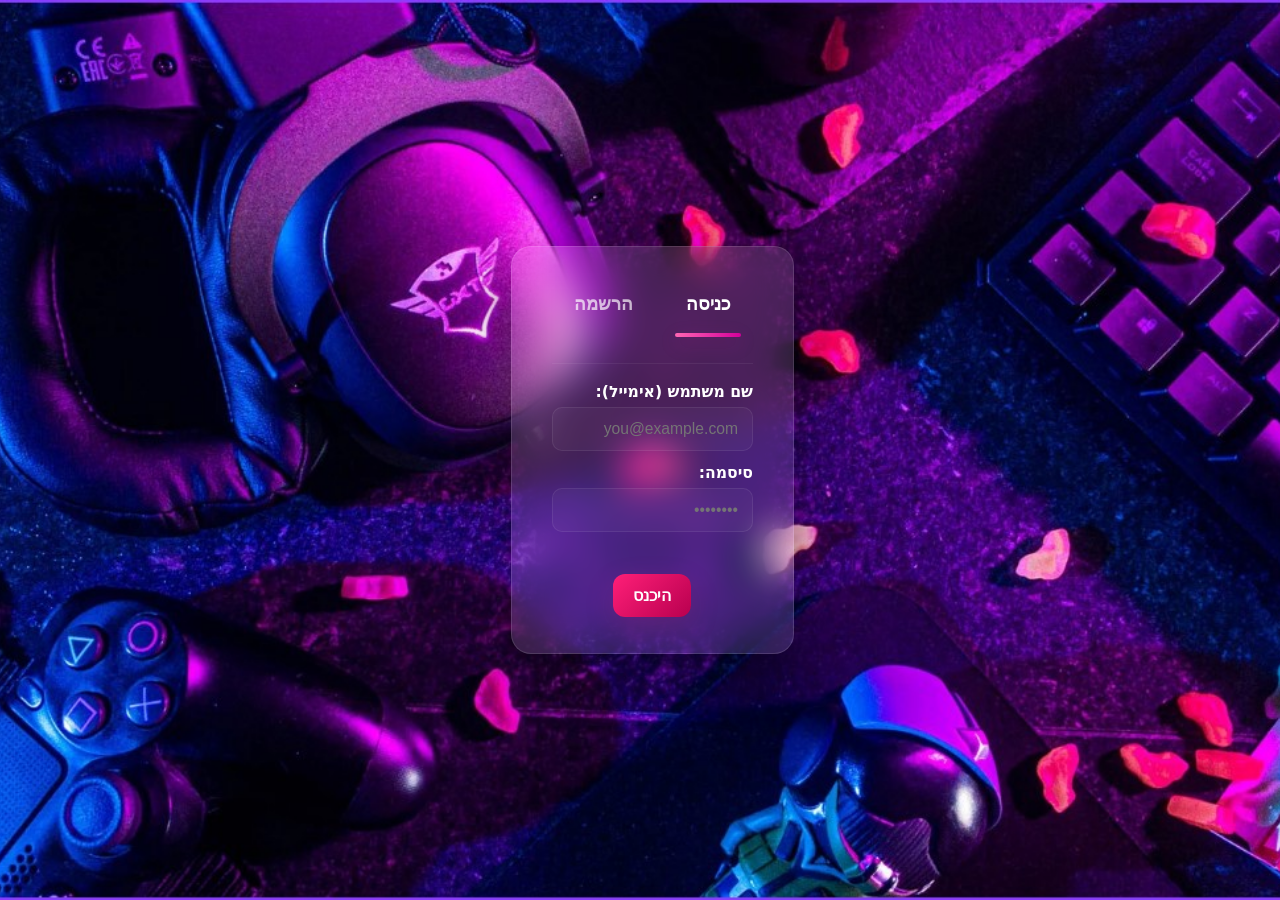
<file: pages/index.html>
<!DOCTYPE html>
<html lang="he" dir="rtl">
<head>
    <meta charset="UTF-8">
    <meta name="viewport" content="width=device-width, initial-scale=1.0">
    <title> כניסה/הרשמה</title>
    <link rel="stylesheet" href="../css/index.css">
    <script defer src="../javaScript/index.js"></script>
</head>
<body>

    <div id="container">
        <div id="buttons">
          <button id="login" class="active">כניסה</button>
          <button id="register">הרשמה</button> 
        </div><hr>
        <form id="formLogin" class="form-wrapper active" novalidate>
          <div class="form-field">
            <label for="loginUsername">שם משתמש (אימייל):</label>
            <input type="email" id="loginUsername" name="username" placeholder="you@example.com" required>
          </div>
          <div class="form-field">
            <label for="loginPassword">סיסמה:</label>
            <input type="password" id="loginPassword" name="password" placeholder="••••••••" required>
          </div>
          <div class="message" id="loginMessage" aria-live="polite"></div>
          <div class="form-actions">
            <button type="submit" class="btn-submit" id="sendLogin">היכנס</button>
          </div>
        </form>
        <form id="formRegister" class="form-wrapper" novalidate>
          <div class="form-field">
            <label for="registerFirstName">שם פרטי:</label>
            <input type="text" id="registerFirstName" name="firstName" placeholder="שם פרטי" required>
          </div>
          <div class="form-field">
            <label for="registerLastName">שם משפחה:</label>
            <input type="text" id="registerLastName" name="lastName" placeholder="שם משפחה">
          </div>
          <div class="form-field">
            <label for="registerEmail">אימייל:</label>
            <input type="email" id="registerEmail" name="email" placeholder="you@example.com" required>
          </div>
          <div class="form-field">
            <label for="registerPassword">סיסמא (6+ תווים):</label>
            <input type="password" id="registerPassword" name="password" placeholder="••••••••" required>
          </div>
          <div class="form-field">
            <label for="registerCheckPass">אימות סיסמא:</label>
            <input type="password" id="registerCheckPass" name="checkPass" placeholder="••••••••" required>
          </div>
          <div class="message" id="registerMessage" aria-live="polite"></div>
          <div class="form-actions">
            <button type="submit" class="btn-submit" id="sendRegister">הרשם</button>
          </div>
        </form>
      
</body>
</html>
</file>
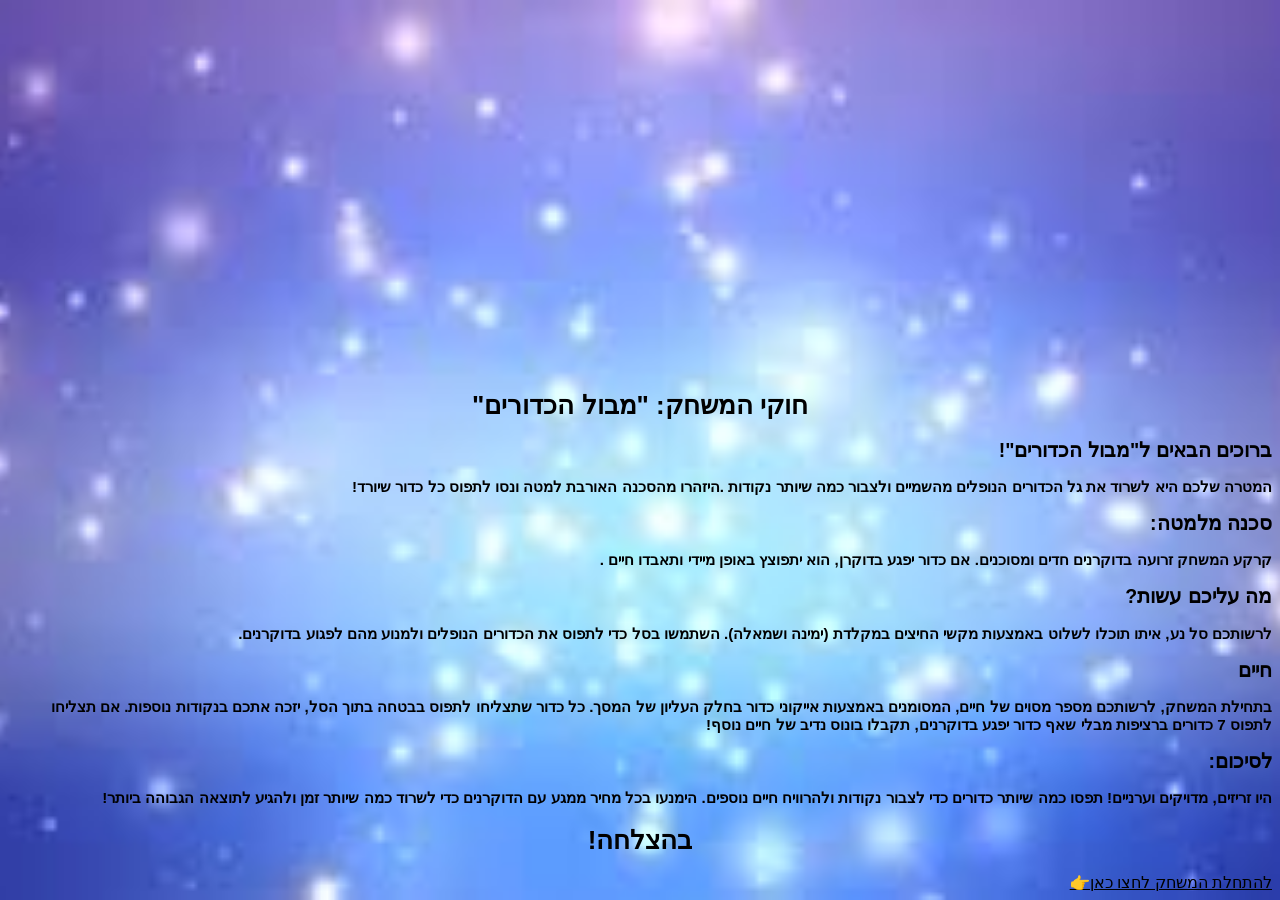
<file: pages/toGame.html>
<!DOCTYPE html>
<html lang="he" dir="rtl">
<head>
    <meta charset="UTF-8">
    <meta name="viewport" content="width=device-width, initial-scale=1.0">
    <link rel="stylesheet" href="../css/toGame.css">
    <title>הוראות למשחק</title>
</head>
<body>

    <h1>חוקי המשחק: "מבול הכדורים"</h1>
    <h2>ברוכים הבאים ל"מבול הכדורים"!</h2>
        <h3>המטרה שלכם היא לשרוד את גל הכדורים הנופלים מהשמיים 
        ולצבור כמה שיותר נקודות
        .היזהרו מהסכנה האורבת למטה ונסו לתפוס כל כדור שיורד!</h3>
    <h2>סכנה מלמטה:</h2>
    <h3>קרקע המשחק זרועה בדוקרנים חדים ומסוכנים.
        אם כדור יפגע בדוקרן, הוא יתפוצץ באופן מיידי ותאבדו חיים .</h3>
    <h2>מה עליכם עשות?</h2>
    <h3>לרשותכם סל נע, איתו תוכלו לשלוט באמצעות מקשי החיצים במקלדת (ימינה ושמאלה).
        השתמשו בסל כדי לתפוס את הכדורים הנופלים ולמנוע מהם לפגוע בדוקרנים.</h3>
        <h2>חיים </h2>
        <h3>בתחילת המשחק, לרשותכם מספר מסוים של חיים, המסומנים באמצעות אייקוני כדור בחלק העליון של המסך.
            כל כדור שתצליחו לתפוס בבטחה בתוך הסל, יזכה אתכם בנקודות נוספות.
            אם תצליחו לתפוס 7 כדורים ברציפות מבלי שאף כדור יפגע בדוקרנים, תקבלו בונוס נדיב של חיים נוסף!</h3>
        <h2>לסיכום:</h2>
        <h3>היו זריזים, מדויקים וערניים! תפסו כמה שיותר כדורים כדי לצבור נקודות ולהרוויח חיים נוספים. הימנעו בכל מחיר ממגע עם הדוקרנים כדי לשרוד כמה שיותר זמן ולהגיע לתוצאה הגבוהה ביותר!</h3>
           <h1>בהצלחה!</h1> 
           <a href="../pages/game.html">להתחלת המשחק לחצו כאן👉</a>
</body>
</html>
</file>
<file: css/index.css>
html {
    background-image: url("../image/register.jpg");
    background-size: cover;
    background-position: center;
    background-attachment: fixed;
    width: 100vw;
    display: flex;
    justify-content: center;
    align-items: center;
    height: 100vh;
    margin: 0;
    font-family: 'Segoe UI', system-ui, -apple-system, sans-serif;
}


#container {
    background-color: rgba(255, 255, 255, 0.12);
    backdrop-filter: blur(18px);
    -webkit-backdrop-filter: blur(18px);
    padding: 36px 40px;
    border-radius: 20px;
    box-shadow: 0 20px 50px rgba(0, 0, 0, 0.45);
    width: 92%;
    max-width: 640px;
    box-sizing: border-box;
    border: 1px solid rgba(255, 255, 255, 0.12);
    transition: transform 0.28s cubic-bezier(0.22, 1, 0.36, 1);
}


#buttons{
    display: flex;
    gap: 8px;
    margin-bottom: 1.25rem;
    padding-bottom: 18px; 
    position: relative;
    align-items: center;
}

#buttons button{
    flex: 1 1 auto;
    background: transparent;
    border: none;
    color: rgba(255,255,255,0.68);
    font-size: 1.15rem;
    font-weight: 800;
    padding: 10px 12px;
    cursor: pointer;
    transition: color 0.18s ease, transform 0.18s ease;
    position: relative;
}

#buttons button:hover{
    color: #fff;
    transform: translateY(-2px);
}


#buttons button.active{
    color: #ffffff;
}
#buttons button.active::after{
    content: "";
    position: absolute;
    left: 12px;
    right: 12px;
    bottom: -12px;
    height: 4px;
    border-radius: 6px;
    background: linear-gradient(90deg, #ff66b3 0%, #d4009a 100%);
    box-shadow: 0 6px 18px rgba(212, 0, 154, 0.28);
}

hr{
    border: none;
    height: 1px;
    background: rgba(255,255,255,0.06);
    margin: 0 0 18px 0;
}

/* Form wrappers (show/hide) */
.form-wrapper{
    display: none;
    opacity: 0;
    transform: translateY(8px);
    transition: opacity 0.28s ease, transform 0.28s ease;
}
.form-wrapper.active{
    display: block;
    opacity: 1;
    transform: translateY(0);
}

.form-field{ margin-bottom: 12px; }

label {
    display: block;
    margin-bottom: 6px;
    color: #ffffff;
    font-weight: 700;
    font-size: 0.98rem;
    text-align: right;
}

input[type="text"],
input[type="password"],
input[type="email"] {
    width: 100%;
    padding: 12px 14px;
    margin: 0;
    border: 1px solid rgba(255,255,255,0.08);
    background-color: rgba(255,255,255,0.03);
    border-radius: 10px;
    color: #eef0f6;
    font-size: 0.98rem;
    box-sizing: border-box;
    transition: box-shadow 0.18s ease, border-color 0.18s ease, background 0.18s ease;
    text-align: right;
}

input:focus{
    outline: none;
    background-color: rgba(255,255,255,0.045);
    border-color: #ff1f78;
    box-shadow: 0 8px 28px rgba(255,31,120,0.08);
}

.form-actions{ display:flex; justify-content:center; margin-top:10px; }

/* Primary submit button style */
.btn-submit{
    background: linear-gradient(135deg, #ff1f78 0%, #b8004f 100%);
    color: #fff;
    padding: 12px 20px;
    font-size: 1rem;
    font-weight: 800;
    border: none;
    border-radius: 12px;
    cursor: pointer;
    box-shadow: 0 10px 30px rgba(255,31,120,0.16);
    transition: transform 0.18s ease, box-shadow 0.18s ease, filter 0.18s ease;
}

.btn-submit:hover{ transform: translateY(-3px); box-shadow: 0 14px 38px rgba(255,31,120,0.22); }

/* Inline message area */
.message{
    min-height: 1.2rem;
    color: #ffd1e8;
    font-size: 0.95rem;
    margin-top: 6px;
    text-align: center;
}

/* Responsive */
@media (max-width: 720px){
    #container{ padding: 26px 18px; }
    #buttons button{ font-size: 1rem; }
}

@media (max-width: 420px){
    #game-container{ grid-template-columns: 1fr; }
    #buttons{ gap:6px; }
    #buttons button{ font-size: 0.95rem; padding: 8px 6px; }
}
</file>
<file: css/toGame.css>
html{
    background-image: url("../image/images.jpg");
    background-size: cover;
    background-position: center;
    background-attachment: fixed;
    width: 100vw;
    display: flex;
    justify-content: center;
    align-items: end;
    height: 100vh;
    margin: 0;
    font-size: small;
    font-family: 'Segoe UI', Tahoma, Geneva, Verdana, sans-serif,'Lucida Sans', 'Lucida Sans Regular', 'Lucida Grande', 'Lucida Sans Unicode', Geneva, Verdana, sans-serif;
}
h1{
    justify-content: center; 
    text-align: center; 
}
a{
    font-size: medium;
    color: black;
}
</file>
